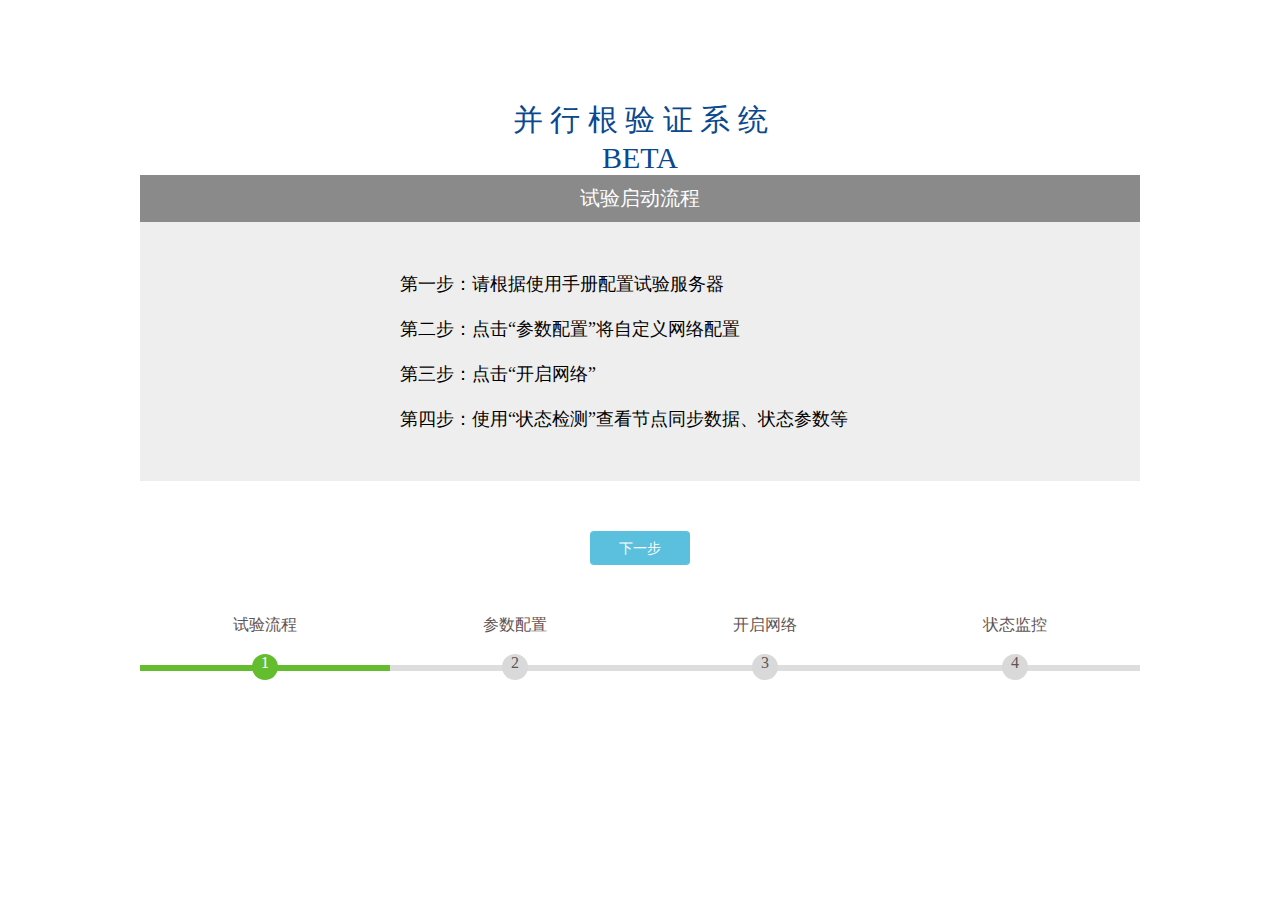
<file: src/main/resources/templates/index.html>
<!DOCTYPE html SYSTEM "http://www.thymeleaf.org/dtd/xhtml1-strict-thymeleaf-spring4-4.dtd">
<html xmlns="http://www.w3.org/1999/xhtml" xmlns:th="http://www.thymeleaf.org">

<head>
    <meta charset="utf-8"/>
    <title>并行根验证系统</title>

    <link rel="stylesheet" type="text/css" href="../static/css/jquery.step.css"/>

    <script src="../static/js/jquery.js"></script>
    <script src="../static/js/jquery.step.min.js"></script>

    <style>
        button {
            width: 10%;
            display: inline-block;
            padding: 6px 12px;
            font-size: 14px;
            line-height: 1.42857143;
            text-align: center;
            cursor: pointer;
            border: 1px solid transparent;
            border-radius: 4px;
            color: #fff;
            background-color: #5bc0de;
        }

        .main {
            width: 1000px;
            margin: 100px auto;
        }

        #step {
            margin-bottom: 60px;
        }

        .btns {
            float: left;
        }

        .info {
            float: left;
            height: 34px;
            line-height: 34px;
            margin-left: 40px;
            font-size: 28px;
            font-weight: bold;
            color: #928787;
        }

        .info span {
            color: red;
        }

        .title {
            text-align: center;
            font-size: 30px;
            color: #0a488f;
        }

        .content {
            background: #8a8a8b;
            font-size: 20px;
            padding: 10px;
            text-align: center;
            color: #fff;
        }

        .button {
            width: 100%;
            height: 10%;
            margin-top: 5%;
            text-align: center;
            margin-bottom: 5%;
        }

        .step {
            background: #eeeeee;
            padding: 5% 26%;
            font-size: 18px;
        }
    </style>
</head>

<body>

<div class="main">
    <div class="title">并 行 根 验 证 系 统</div>
    <div class="title">BETA</div>
    <div class="content">试验启动流程</div>
    <div class="step">
        <div>第一步：请根据使用手册配置试验服务器</div>
        <br>
        <div>第二步：点击“参数配置”将自定义网络配置</div>
        <br>
        <div>第三步：点击“开启网络”</div>
        <br>
        <div>第四步：使用“状态检测”查看节点同步数据、状态参数等</div>
    </div>
    <div class="button">
        <a href="/test/parameter"><button>下一步</button></a>
    </div>
    <div id="step"></div>

</div>

<script type="text/javascript">
    var $step = $("#step");
    var $index = $("#index");

    $step.step({
        index: 0,
        time: 500,
        title: ["试验流程", "参数配置", "开启网络", "状态监控"]
    });

    $index.text($step.getIndex());

    $("#prevBtn").on("click", function () {
        $step.prevStep();
        $index.text($step.getIndex());
    });

    $("#nextBtn").on("click", function () {
        $step.nextStep();
        $index.text($step.getIndex());
    });

    $("#btn1").on("click", function () {
        $step.toStep(1);
        $index.text($step.getIndex());
    });

    $("#btn2").on("click", function () {
        $step.toStep(2);
        $index.text($step.getIndex());
    });
</script>
<div style="text-align:center;"></div>


</body>
</html>
</file>
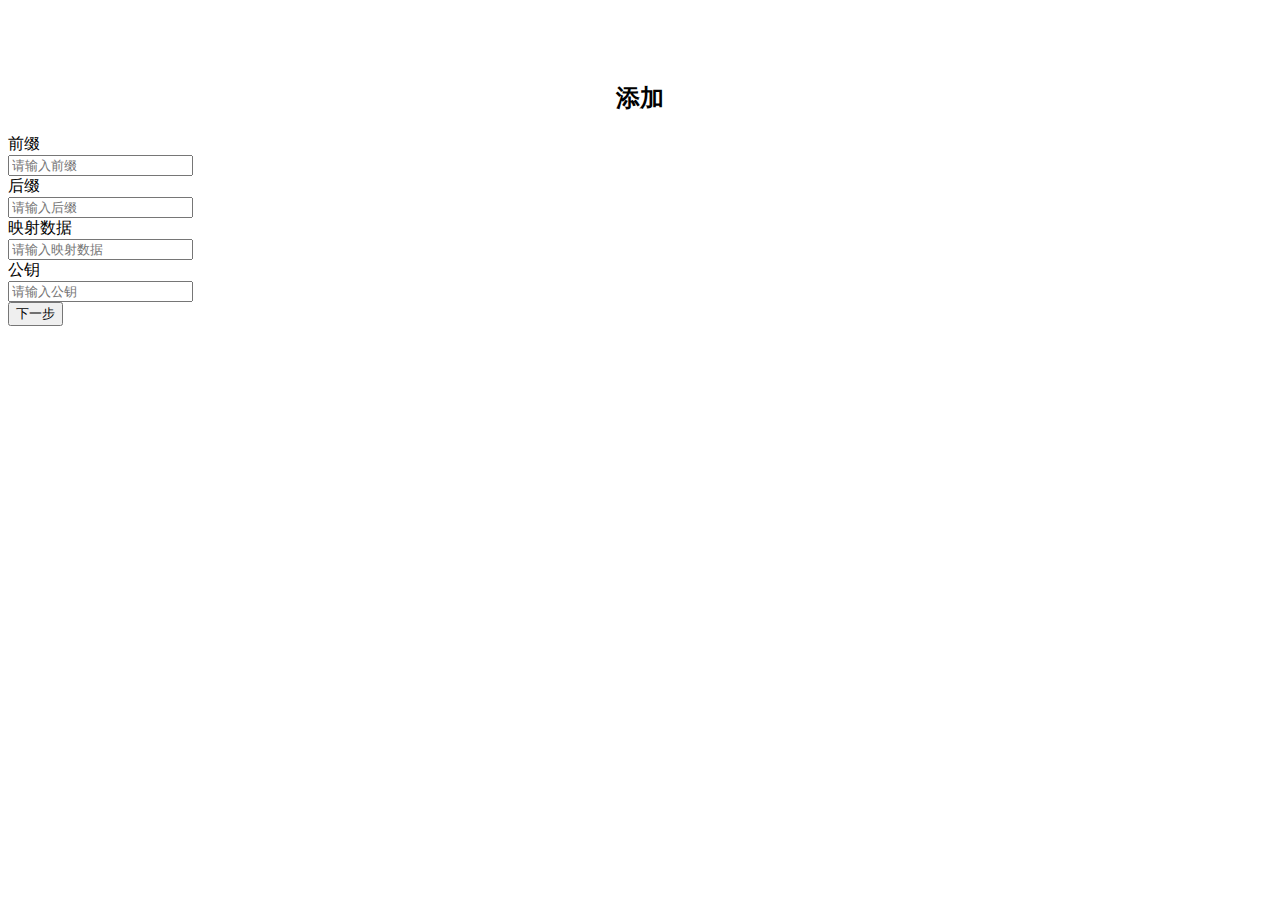
<file: src/main/resources/templates/add_input.html>
<!DOCTYPE html>
<html xmlns="http://www.w3.org/1999/xhtml" xmlns:th="http://www.thymeleaf.org">

<head>
    <meta charset="UTF-8">
    <meta name="viewport" content="width=device-width, initial-scale=1.0">
    <meta http-equiv="X-UA-Compatible" content="ie=edge">
    <title>***系统</title>
    <link rel="stylesheet" th:href="@{/css/bootstrap.min.css}">
    <link rel="stylesheet" th:href="@{/css/jquery.step.css}">
    <link rel="stylesheet" th:href="@{/css/parameter.css}">

</head>

<body>
<div class="container container-small">
    <div class="zhankong" style="visibility:hidden;">
        <br>
        <br>
        <br>
    </div>
    <form id="sendAddParameterForm" action="/add" method="post" class="form-horizontal">
        <h2 style="text-align:center;">添加</h2>

        <div class="form-group">
            <label class="col-sm-3 control-label">前缀</label>
            <div class="col-sm-8">
                <input id="prefix" type="text" class="form-control" placeholder="请输入前缀">
            </div>
        </div>

        <div class="form-group">
            <label class="col-sm-3 control-label">后缀</label>
            <div class="col-sm-8">
                <input id="suffix" type="text" class="form-control" placeholder="请输入后缀">
            </div>
        </div>


        <div class="form-group">
            <label class="col-sm-3 control-label">映射数据</label>
            <div class="col-sm-8">
                <input id="mappingData" type="text" class="form-control" placeholder="请输入映射数据">
            </div>
        </div>

        <div class="form-group">
            <label class="col-sm-3 control-label">公钥</label>
            <div class="col-sm-8">
                <input id="publicKey" type="text" class="form-control" placeholder="请输入公钥">
            </div>
        </div>

        <div class="col-sm-offset-3 col-sm-8 ">
            <!-- <a href="relay.html"> -->
            <button id="next" type="submit" class="btn btn-lg btn-primary btn-block">下一步</button>
            <!-- </a> -->
        </div>

    </form>
</div>

<script th:src="@{/js/jquery.js}"></script>
<script th:src="@{js/jquery.step.min.js}"></script>

<script>

    $("#next").on("click", function () {
        var from = document.getElementById("sendAddParameterForm");
        from.submit();
    });

</script>

</body>

</html>
</file>
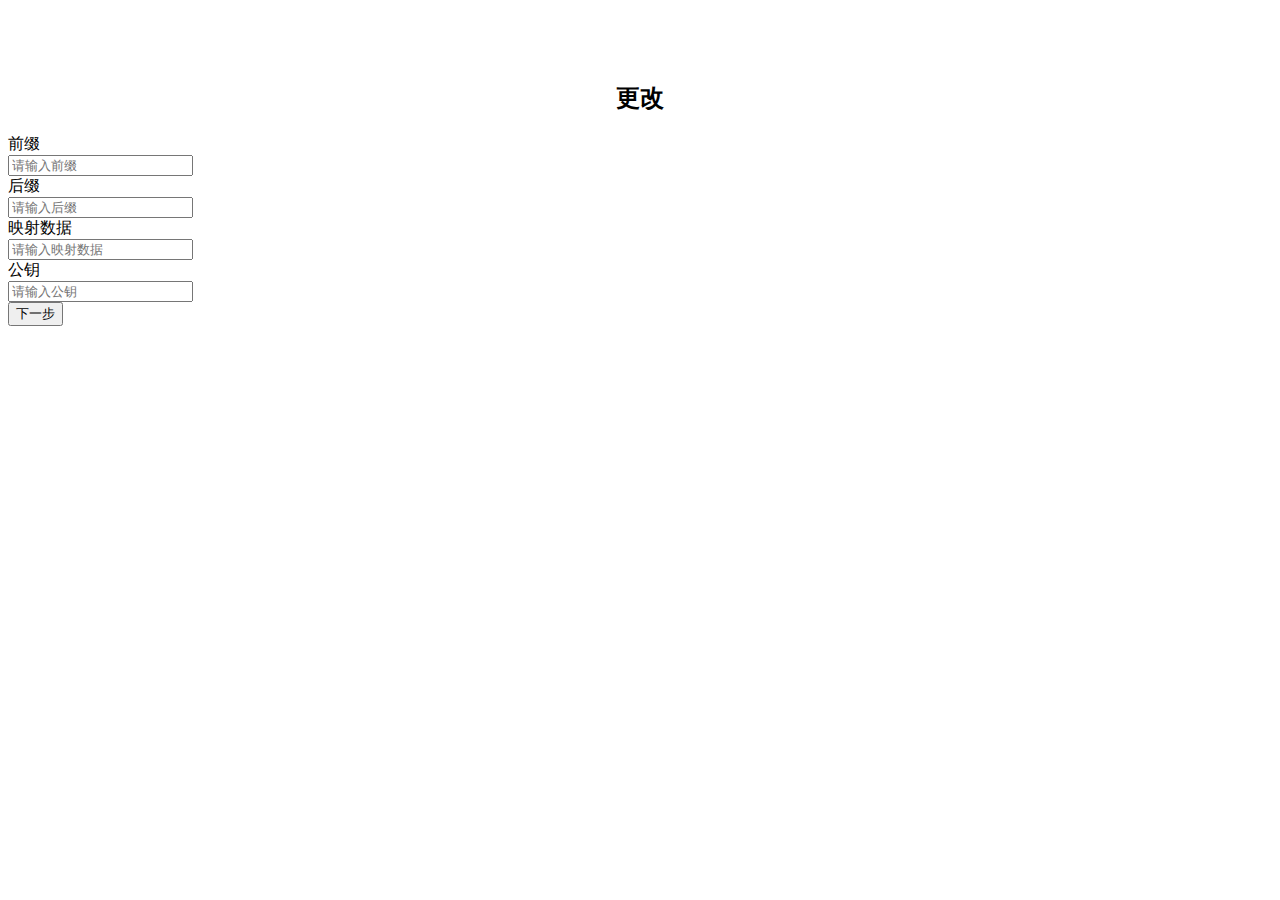
<file: src/main/resources/templates/change_input.html>
<!DOCTYPE html>
<html xmlns="http://www.w3.org/1999/xhtml" xmlns:th="http://www.thymeleaf.org">

<head>
    <meta charset="UTF-8">
    <meta name="viewport" content="width=device-width, initial-scale=1.0">
    <meta http-equiv="X-UA-Compatible" content="ie=edge">
    <title>***系统</title>
    <link rel="stylesheet" th:href="@{/css/bootstrap.min.css}">
    <link rel="stylesheet" th:href="@{/css/jquery.step.css}">
    <link rel="stylesheet" th:href="@{/css/parameter.css}">

</head>

<body>
<div class="container container-small">
    <div class="zhankong" style="visibility:hidden;">
        <br>
        <br>
        <br>
    </div>
    <form id="sendChangeParameterForm" action="/change" method="post" class="form-horizontal">
        <h2 style="text-align:center;">更改</h2>

        <div class="form-group">
            <label class="col-sm-3 control-label">前缀</label>
            <div class="col-sm-8">
                <input id="prefix" type="text" class="form-control" placeholder="请输入前缀">
            </div>
        </div>

        <div class="form-group">
            <label class="col-sm-3 control-label">后缀</label>
            <div class="col-sm-8">
                <input id="suffix" type="text" class="form-control" placeholder="请输入后缀">
            </div>
        </div>


        <div class="form-group">
            <label class="col-sm-3 control-label">映射数据</label>
            <div class="col-sm-8">
                <input id="mappingData" type="text" class="form-control" placeholder="请输入映射数据">
            </div>
        </div>

        <div class="form-group">
            <label class="col-sm-3 control-label">公钥</label>
            <div class="col-sm-8">
                <input id="publicKey" type="text" class="form-control" placeholder="请输入公钥">
            </div>
        </div>

        <div class="col-sm-offset-3 col-sm-8 ">
            <!-- <a href="relay.html"> -->
            <button id="next" type="submit" class="btn btn-lg btn-primary btn-block">下一步</button>
            <!-- </a> -->
        </div>

    </form>
</div>

<script th:src="@{/js/jquery.js}"></script>
<script th:src="@{js/jquery.step.min.js}"></script>
<script>

    $("#next").on("click", function () {
        var from = document.getElementById("sendChangeParameterForm");
        from.submit();
    });

</script>

</body>

</html>
</file>
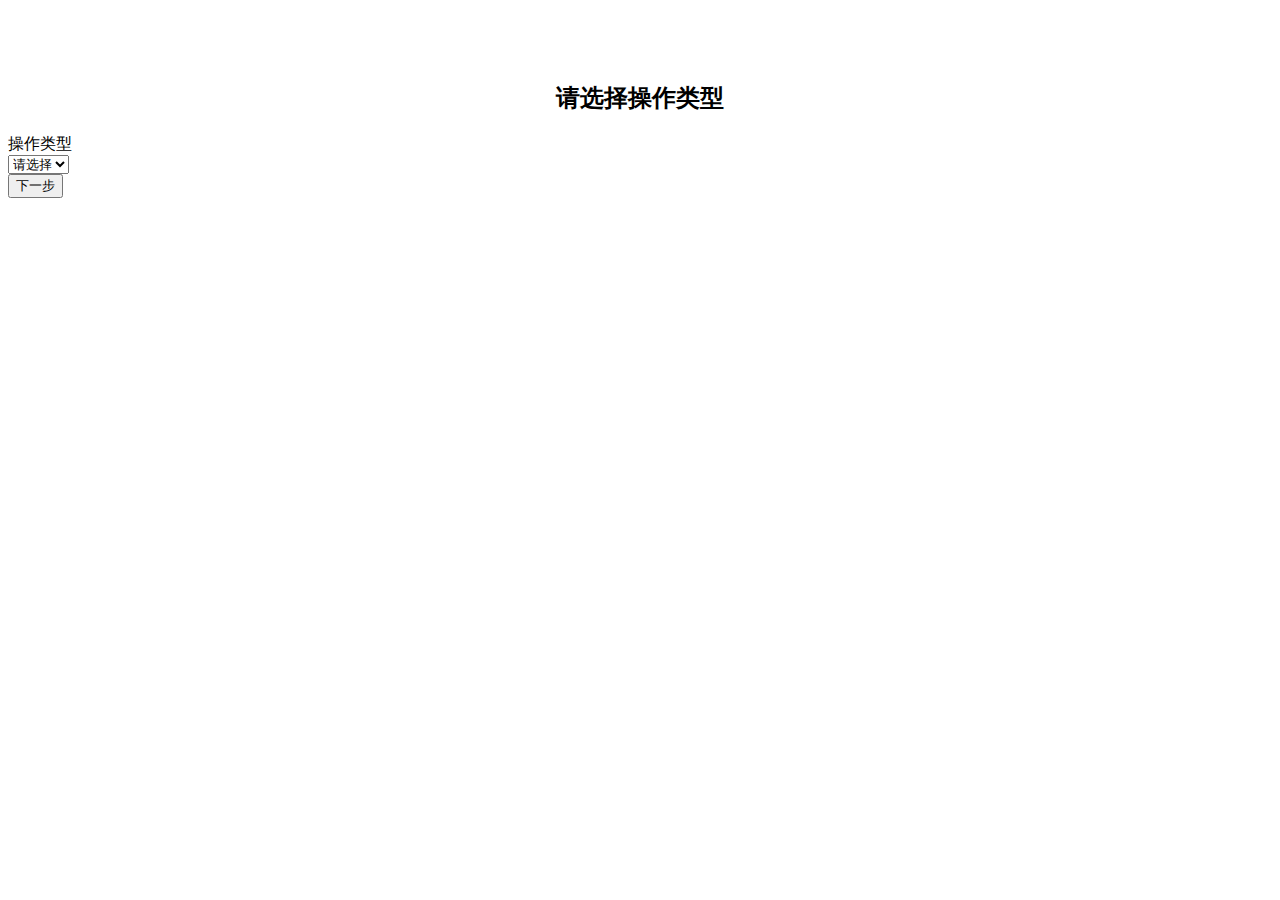
<file: src/main/resources/templates/Operation_type_selection.html>
<!DOCTYPE html>
<html xmlns="http://www.w3.org/1999/xhtml" xmlns:th="http://www.thymeleaf.org">

<head>
    <meta charset="UTF-8">
    <meta name="viewport" content="width=device-width, initial-scale=1.0">
    <meta http-equiv="X-UA-Compatible" content="ie=edge">
    <title>***系统</title>
    <link rel="stylesheet" th:href="@{/css/bootstrap.min.css}">
    <link rel="stylesheet" th:href="@{/css/jquery.step.css}">
    <link rel="stylesheet" th:href="@{/css/parameter.css}">

</head>

<body>
<div class="container container-small">
    <div class="zhankong" style="visibility:hidden;">
        <br>
        <br>
        <br>
    </div>
    <form id="sendParameterForm" action="/sendType" method="post" class="form-horizontal">
        <h2 style="text-align:center;">请选择操作类型</h2>

        <div class="form-group">
            <label class="col-sm-3 control-label">操作类型</label>
            <div class="col-sm-8">
                <select id="type_selection" class="form-control">
                    <option value="" disabled selected hidden>请选择</option>
                    <option value="1">查询</option>
                    <option value="2">添加</option>
                    <option value="3">更改</option>
                    <option value="4">删除</option>
                </select>
            </div>
        </div>
    </form>
    <div class="col-sm-offset-3 col-sm-8 ">
        <a href="" id="eee">
            <button id="next" class="btn btn-lg btn-primary btn-block" type="button">下一步</button>
        </a>
    </div>
</div>

<script th:src="@{/js/jquery.js}"></script>
<script th:src="@{js/jquery.step.min.js}"></script>

<script>

    $("#type_selection").change(function () {
        option = $("#type_selection").find("option:selected").text();
        // console.log(option);
        // if (option === "查询") {
        //     // console.log(1);
        //     $("#eee").attr("href", "query_input.html");
        // }
        // console.log($("#eee").find("href").text());

        switch (option) {
            case "查询":
                $("#eee").attr("href", "query_input.html");
                break;
            case "添加":
                $("#eee").attr("href", "add_input.html");
                break;
            case "更改":
                $("#eee").attr("href", "change_input.html");
                break;
            case "删除":
                $("#eee").attr("href", "delete_input.html");
                break;
            default:
                break;
        }
        // console.log(typeof option);
    })

</script>
</body>

</html>
</file>
